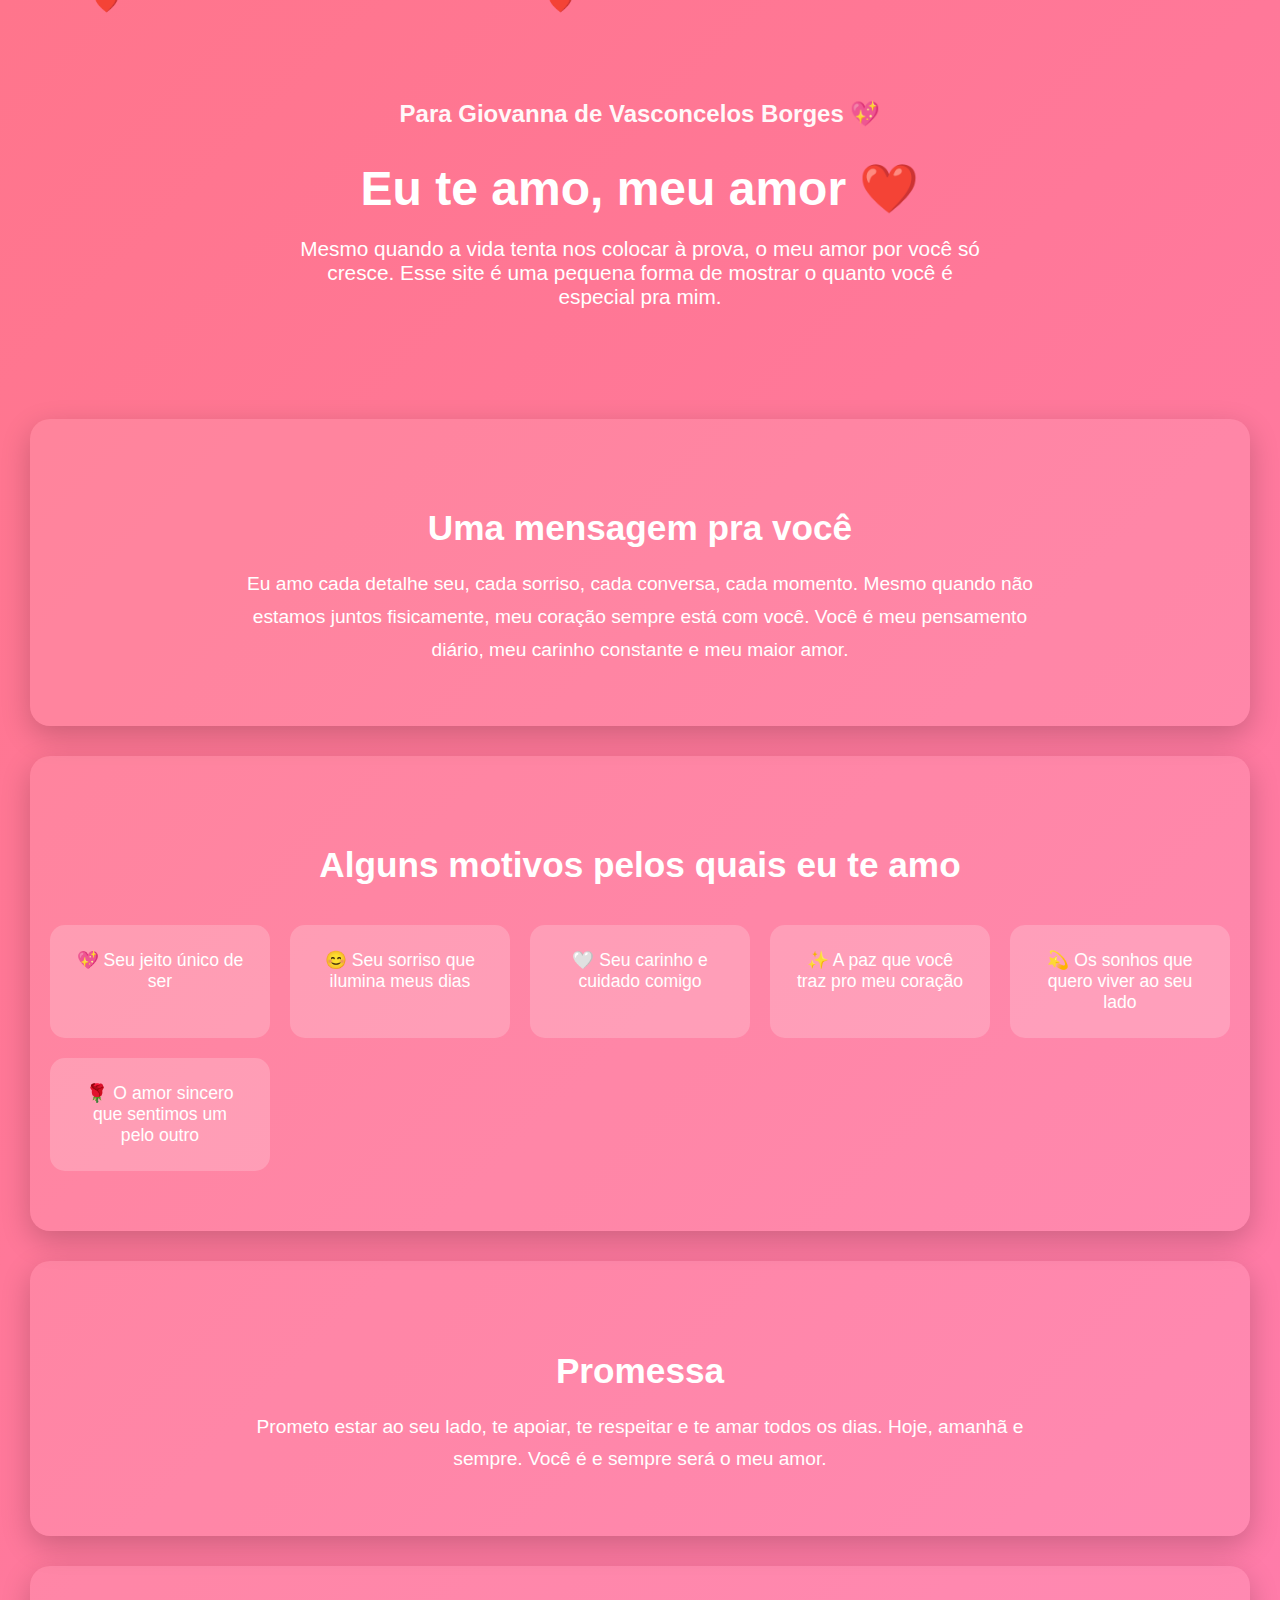
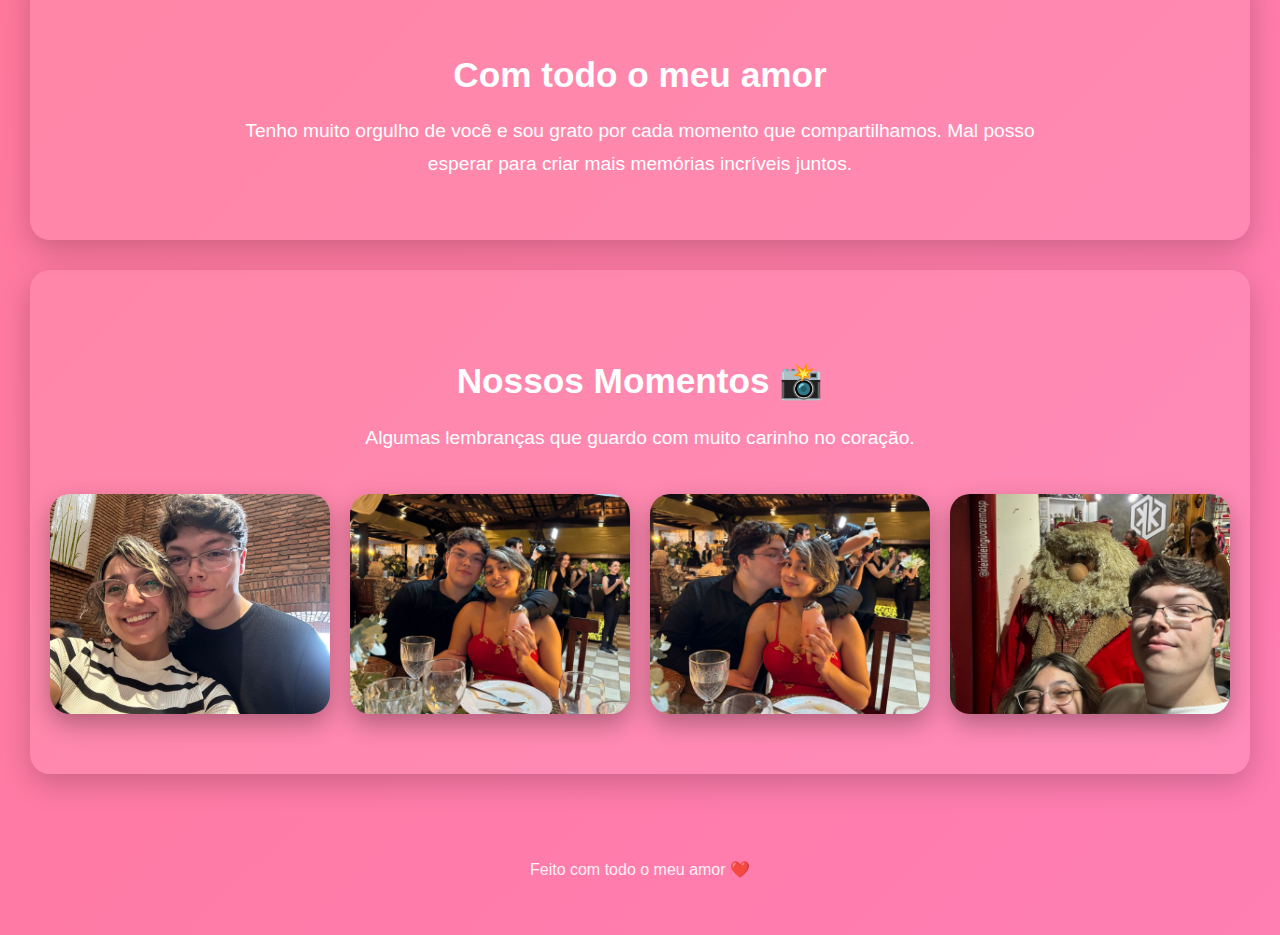
<file: siteParaMeuAmor/index.html>
<!DOCTYPE html>
<html lang="pt-BR">

<head>
    <meta charset="UTF-8" />
    <meta name="viewport" content="width=device-width, initial-scale=1.0" />
    <title>Eu Te Amo, Meu Amor ❤️</title>
    <style>
        body {
            margin: 0;
            font-family: 'Segoe UI', sans-serif;
            background: linear-gradient(135deg, #ff758c, #ff7eb3);
            color: #fff;
            text-align: center;
            overflow-x: hidden;
        }

        header {
            padding: 80px 20px;
        }

        .dedicatoria {
            font-size: 1.5rem;
            margin-bottom: 10px;
            opacity: 0.95;
            transition: letter-spacing 0.4s ease, transform 0.4s ease, text-shadow 0.4s ease;
        }

        .dedicatoria:hover {
            letter-spacing: 3px;
            transform: scale(1.05);
            text-shadow: 0 0 15px rgba(255, 255, 255, 0.8);
        }

        header h1 {
            font-size: 3rem;
            margin-bottom: 20px;
            transition: transform 0.4s ease, text-shadow 0.4s ease;
        }

        header h1:hover {
            transform: scale(1.05);
            text-shadow: 0 0 20px rgba(255, 255, 255, 0.8);
        }

        header p {
            font-size: 1.3rem;
            max-width: 700px;
            margin: auto;
        }

        section {
            padding: 60px 20px;
            background: rgba(255, 255, 255, 0.1);
            margin: 30px;
            border-radius: 20px;
            box-shadow: 0 10px 30px rgba(0, 0, 0, 0.2);
            transition: transform 0.4s ease, box-shadow 0.4s ease, background 0.4s ease;
        }

        section:hover {
            transform: scale(1.02);
            background: rgba(255, 255, 255, 0.18);
            box-shadow: 0 25px 50px rgba(0, 0, 0, 0.35);
        }

        section h2 {
            font-size: 2.2rem;
            margin-bottom: 20px;
        }

        section p {
            font-size: 1.2rem;
            line-height: 1.7;
            max-width: 800px;
            margin: auto;
        }

        .reasons {
            display: grid;
            grid-template-columns: repeat(auto-fit, minmax(220px, 1fr));
            gap: 20px;
            margin-top: 40px;
        }

        .gallery {
            display: grid;
            grid-template-columns: repeat(auto-fit, minmax(180px, 1fr));
            gap: 20px;
            margin-top: 40px;
        }

        .gallery img {
            width: 100%;
            height: 220px;
            object-fit: cover;
            border-radius: 20px;
            box-shadow: 0 10px 25px rgba(0, 0, 0, 0.3);
            transition: transform 0.4s ease, box-shadow 0.4s ease, filter 0.4s ease;
            cursor: pointer;
        }

        .gallery img:hover {
            transform: scale(1.08);
            box-shadow: 0 25px 50px rgba(0, 0, 0, 0.5);
            filter: brightness(1.1);
        }

        .card {
            background: rgba(255, 255, 255, 0.2);
            padding: 25px;
            border-radius: 15px;
            font-size: 1.1rem;
            transition: transform 0.4s ease, box-shadow 0.4s ease, background 0.4s ease;
            cursor: pointer;
        }

        .card:hover {
            transform: translateY(-10px) scale(1.05) rotate(1deg);
            background: rgba(255, 255, 255, 0.35);
            box-shadow: 0 20px 40px rgba(0, 0, 0, 0.35);
        }

        footer {
            padding: 40px 20px;
            font-size: 1rem;
            opacity: 0.9;
        }

        .heart {
            position: fixed;
            top: -10px;
            font-size: 20px;
            animation: fall linear infinite;
            pointer-events: none;
        }

        @keyframes fall {
            0% {
                transform: translateY(0);
                opacity: 1;
            }

            100% {
                transform: translateY(100vh);
                opacity: 0;
            }
        }
    </style>
</head>

<body>

    <header>
        <h2 class="dedicatoria">Para Giovanna de Vasconcelos Borges 💖</h2>
        <h1>Eu te amo, meu amor ❤️</h1>
        <p>
            Mesmo quando a vida tenta nos colocar à prova, o meu amor por você só cresce.
            Esse site é uma pequena forma de mostrar o quanto você é especial pra mim.
        </p>
    </header>

    <section>
        <h2>Uma mensagem pra você</h2>
        <p>
            Eu amo cada detalhe seu, cada sorriso, cada conversa, cada momento.
            Mesmo quando não estamos juntos fisicamente, meu coração sempre está com você.
            Você é meu pensamento diário, meu carinho constante e meu maior amor.
        </p>
    </section>

    <section>
        <h2>Alguns motivos pelos quais eu te amo</h2>
        <div class="reasons">
            <div class="card">💖 Seu jeito único de ser</div>
            <div class="card">😊 Seu sorriso que ilumina meus dias</div>
            <div class="card">🤍 Seu carinho e cuidado comigo</div>
            <div class="card">✨ A paz que você traz pro meu coração</div>
            <div class="card">💫 Os sonhos que quero viver ao seu lado</div>
            <div class="card">🌹 O amor sincero que sentimos um pelo outro</div>
        </div>
    </section>

    <section>
        <h2>Promessa</h2>
        <p>
            Prometo estar ao seu lado, te apoiar, te respeitar e te amar todos os dias.
            Hoje, amanhã e sempre. Você é e sempre será o meu amor.
        </p>
    </section>

    <section>
        <h2>Com todo o meu amor</h2>
        <p>
            Tenho muito orgulho de você e sou grato por cada momento que compartilhamos.
            Mal posso esperar para criar mais memórias incríveis juntos.
        </p>
    </section>

    <section>
        <h2>Nossos Momentos 📸</h2>
        <p>Algumas lembranças que guardo com muito carinho no coração.</p>
        <div class="gallery">
            <img src="foto (1).jpeg" alt="Nosso momento 1">
            <img src="foto (2).jpeg" alt="Nosso momento 2">
            <img src="foto (3).jpeg" alt="Nosso momento 3">
            <img src="foto (4).jpeg" alt="Nosso momento 4">
        </div>
    </section>

    <footer>
        <p>Feito com todo o meu amor ❤️</p>
    </footer>

    <script>
        function createHeart() {
            const heart = document.createElement('div');
            heart.classList.add('heart');
            heart.innerHTML = '❤️';
            heart.style.left = Math.random() * 100 + 'vw';
            heart.style.animationDuration = (3 + Math.random() * 5) + 's';
            document.body.appendChild(heart);

            setTimeout(() => {
                heart.remove();
            }, 8000);
        }

        setInterval(createHeart, 300);
    </script>

</body>

</html>
</file>
